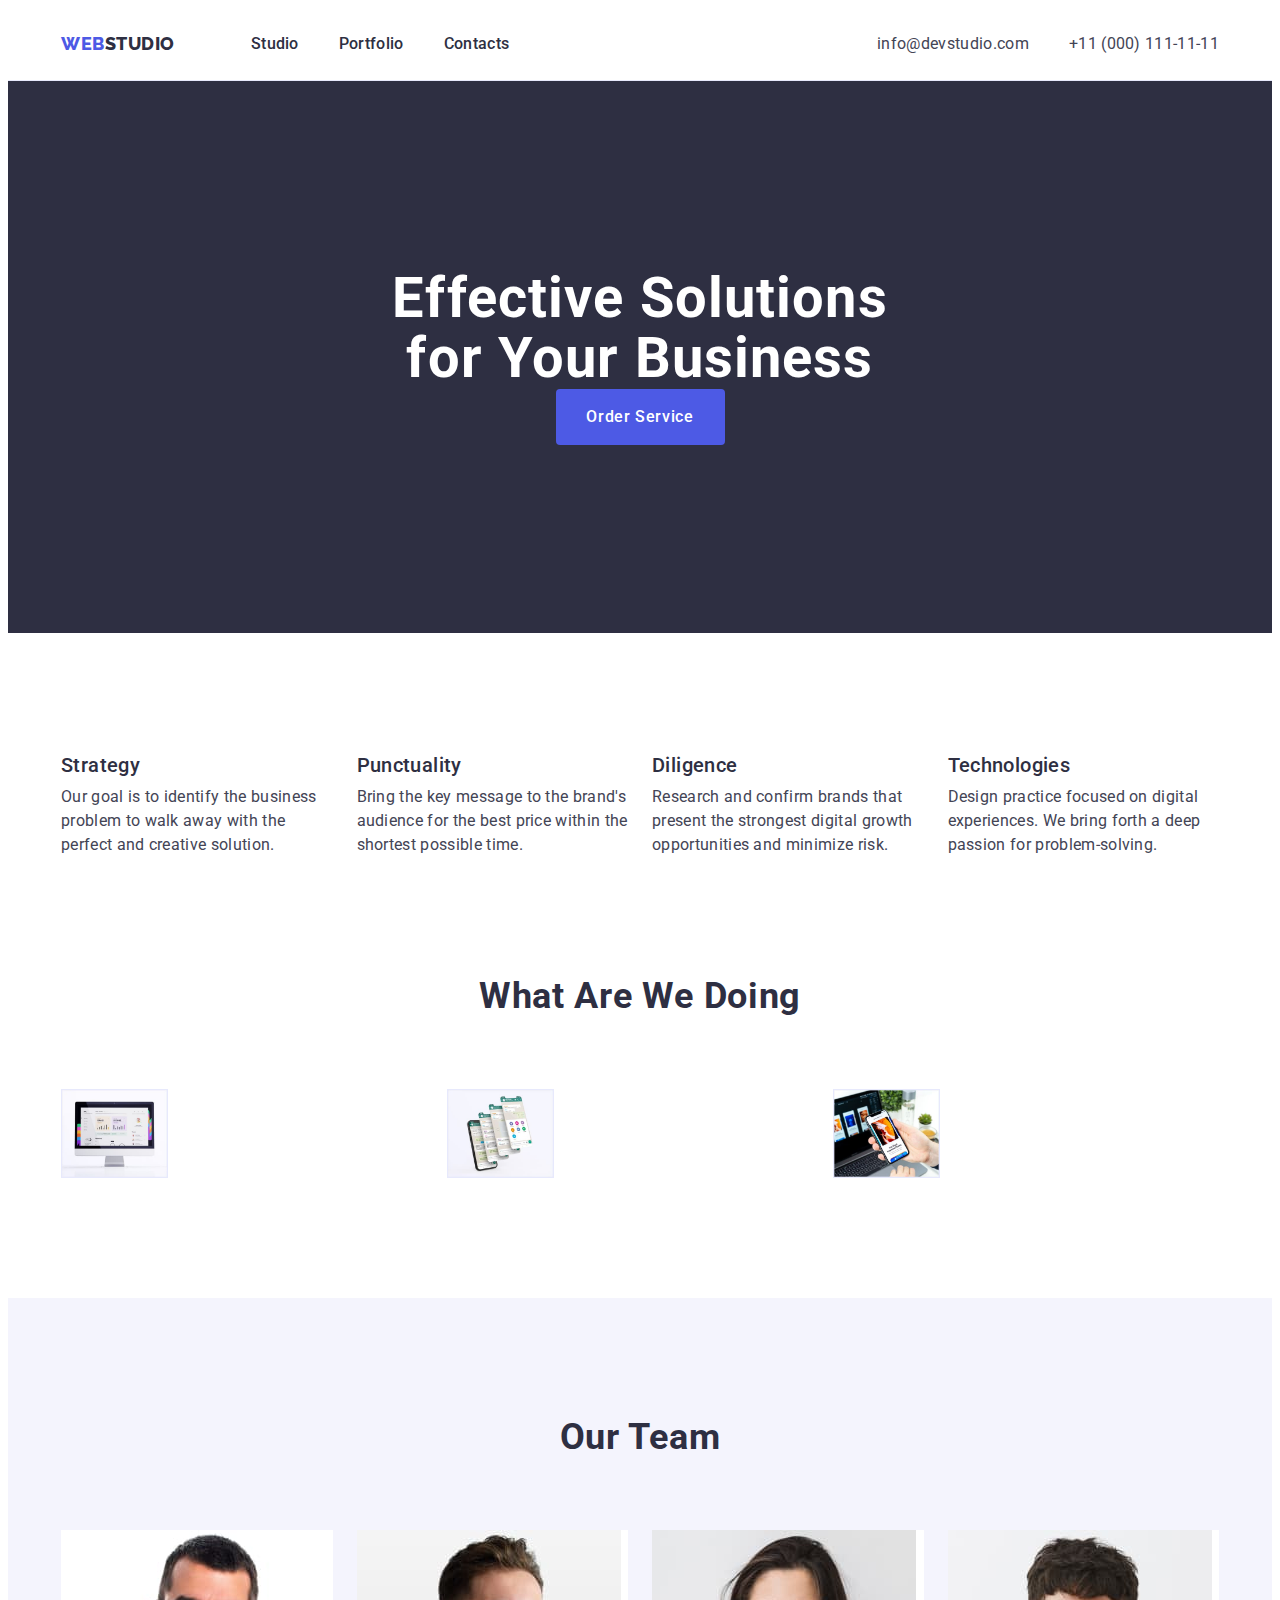
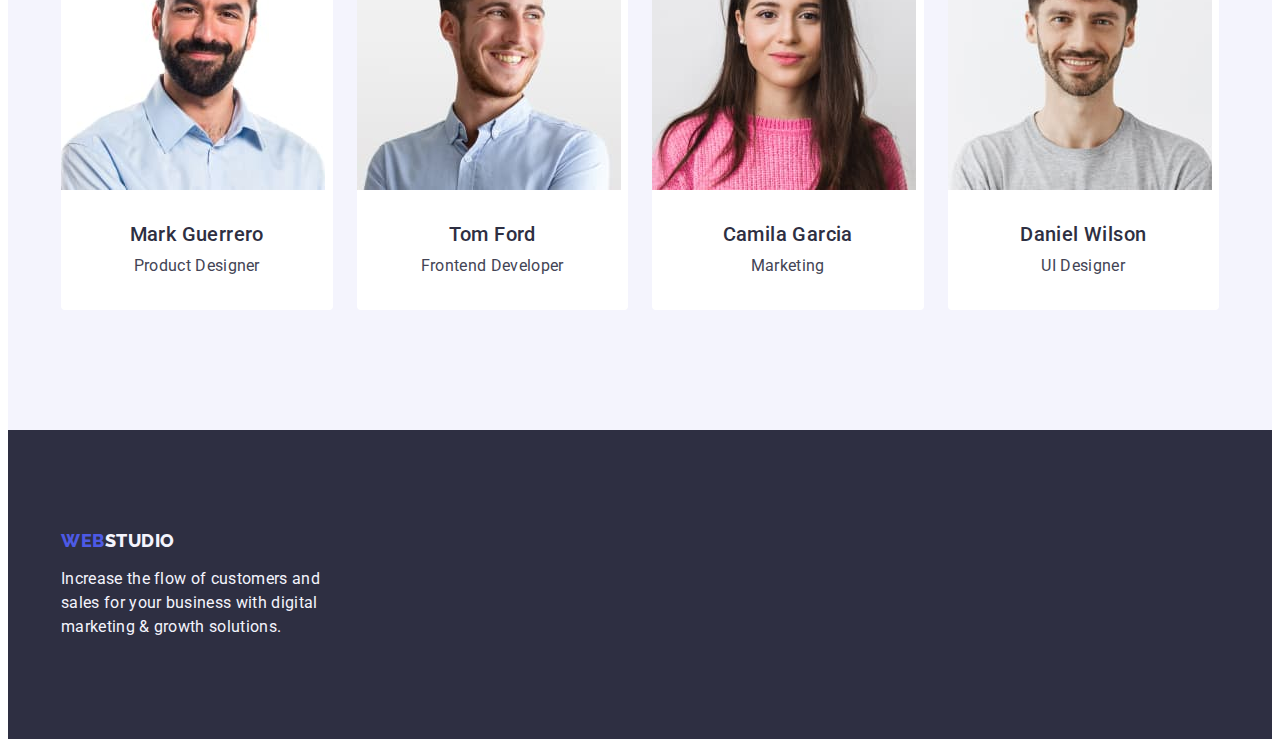
<file: index.html>
<!DOCTYPE html>
<html lang="en">
  <head>
    <meta charset="UTF-8"/>
    <title>Studio</title>
<link rel="preconnect" href="https://fonts.googleapis.com">
<link rel="preconnect" href="https://fonts.gstatic.com" crossorigin>
<link href="https://fonts.googleapis.com/css2?family=Raleway:wght@800&family=Roboto:wght@400;500;700;900&display=swap"
  rel="stylesheet">
<link rel="stylesheet" href="https://cdnjs.cloudflare.com/ajax/libs/modern-normalize/2.0.0/modern-normalize.min.css"
    integrity="sha512-4xo8blKMVCiXpTaLzQSLSw3KFOVPWhm/TRtuPVc4WG6kUgjH6J03IBuG7JZPkcWMxJ5huwaBpOpnwYElP/m6wg=="
    crossorigin="anonymous" referrerpolicy="no-referrer" />
<link rel="stylesheet" href="./css/styles.css">
  </head>
  <body>
    <header class="header">
      <div class="container header-container">
        <nav class="header-nav">
          <a class="header-logo link" href="./index.html">Web<span class="header-logo-titel">Studio</span></a>
          <ul class="header-list list">
            <li class="header-list-item" ><a class="header-menu-link link" href="./index.html">Studio</a></li>
            <li class="header-list-item" ><a class="header-menu-link link" href="./portfolio.html">Portfolio</a></li>
            <li class="header-list-item" ><a class="header-menu-link link" href="">Contacts</a></li>
          </ul>
        </nav>
      <address class="header-address">
      <ul class="header-address-list list">
        <li class="header-address-item"><a class="header-address-item-link link" href="mailto:info@devstudio.com">info@devstudio.com</a></li>
        <li class="header-address-item"><a class="header-address-item-link link" href="tel:+110001111111">+11 (000) 111-11-11</a></li>
      </ul>
    </address>
    </div>
    </header>
    <main>
      <section class="hero" >
        <div class="container">
            <h1 class="hero-title" >Effective Solutions for Your Business</h1>
            <button class="hero-btn" type="button">Order Service</button>
        </div>
      </section>
      <section class="attributes">
        <div class="container attributes-container">
          <h2 hidden class="visually-hidden" >Attributes</h2>
          <ul class="attribites-list list ">
            <li class="attribites-item">
              <h3  class="attributes-titel" >Strategy</h3>
              <p class="attributes-text" >
                Our goal is to identify the business problem to walk away with the perfect and creative solution.
              </p>
            </li>
            <li class="attribites-item">
              <h3 class="attributes-titel" >Punctuality</h3>
              <p class="attributes-text" >
                Bring the key message to the brand's audience for the best price within the shortest possible time.
              </p>
            </li>
            <li class="attribites-item">
              <h3 class="attributes-titel">Diligence</h3>
              <p class="attributes-text" >
                Research and confirm brands that present the strongest digital growth opportunities and minimize risk.
              </p>
            </li>
            <li class="attribites-item">
              <h3 class="attributes-titel" >Technologies</h3>
              <p class="attributes-text" >
                Design practice focused on digital experiences. We bring forth a deep passion for problem-solving.
              </p>
            </li>
          </ul>
        </div>
      </section>
      <section class="products">
        <div class="container">
          <h2 class="products-titel">What are we doing</h2>
          <ul class="products-list list">
            <li class="products-list-list">
              <img class="products-list-item" src="./images/monitor.jpg" alt="monitor" width="360" height="300">
            </li>
            <li class="products-list-list">
              <img class="products-list-item" src="./images/Phones.jpg" alt="phones" width="360" height="300">
            </li>
            <li class="products-list-list">
              <img class="products-list-item" src="./images/phoneandmonitor.jpg" alt="Phone and Monitor" width="360" height="300">
            </li>
          </ul>
        </div>
      </section>
      <section class="team">
        <div class="container">
          <h2 class="team-title">Our Team</h2>
          <ul class="team-list list">
            <li class="team-list-list">
              <img class="team-list-item" src="./images/team/markguerrereo.jpg" alt="Makr Guerrerero" width="264" height="280">
              <div class="team-name-description">
                <h3 class="team-list-name">Mark Guerrero</h3>
                <p class="team-list-decription">Product Designer</p>
              </div>
          </li>
              <li class="team-list-list">
                <img class="team-list-item" src="./images/team/tomford.jpg" alt="Tom Ford" width="264" height="280">
                <div class="team-name-description">
                  <h3 class="team-list-name">Tom Ford</h3>
                  <p class="team-list-decription">Frontend Developer</p>
                </div>
              </li>
            <li class="team-list-list">
              <img class="team-list-item" src="./images/team/camilagarcia.jpg" alt="Camila Garcia" width="264" height="280">
              <div class="team-name-description">
                <h3 class="team-list-name">Camila Garcia</h3>
                <p class="team-list-decription">Marketing</p>
              </div>
           </li>
            <li class="team-list-list">
              <img class="team-list-item" src="./images/team/danielWilson.jpg" alt="Daniel Wilson" width="264" height="280">
            <div class="team-name-description">
              <h3 class="team-list-name"> Daniel Wilson</h3>
              <p class="team-list-decription">UI Designer</p>
            </div>
          </li>
           </ul>
        </div> 
     </section>
    </main>
    <footer class="footer">
      <div class="container footer-container">
        <a class="footer-link link" href="./index.html">Web<span class="footer-logo">Studio</span></a>
           <p class="footer-text">Increase the flow of customers and sales for your business with digital marketing & growth solutions.</p>
      </div>
    </footer>
  </body>
</html>
</file>
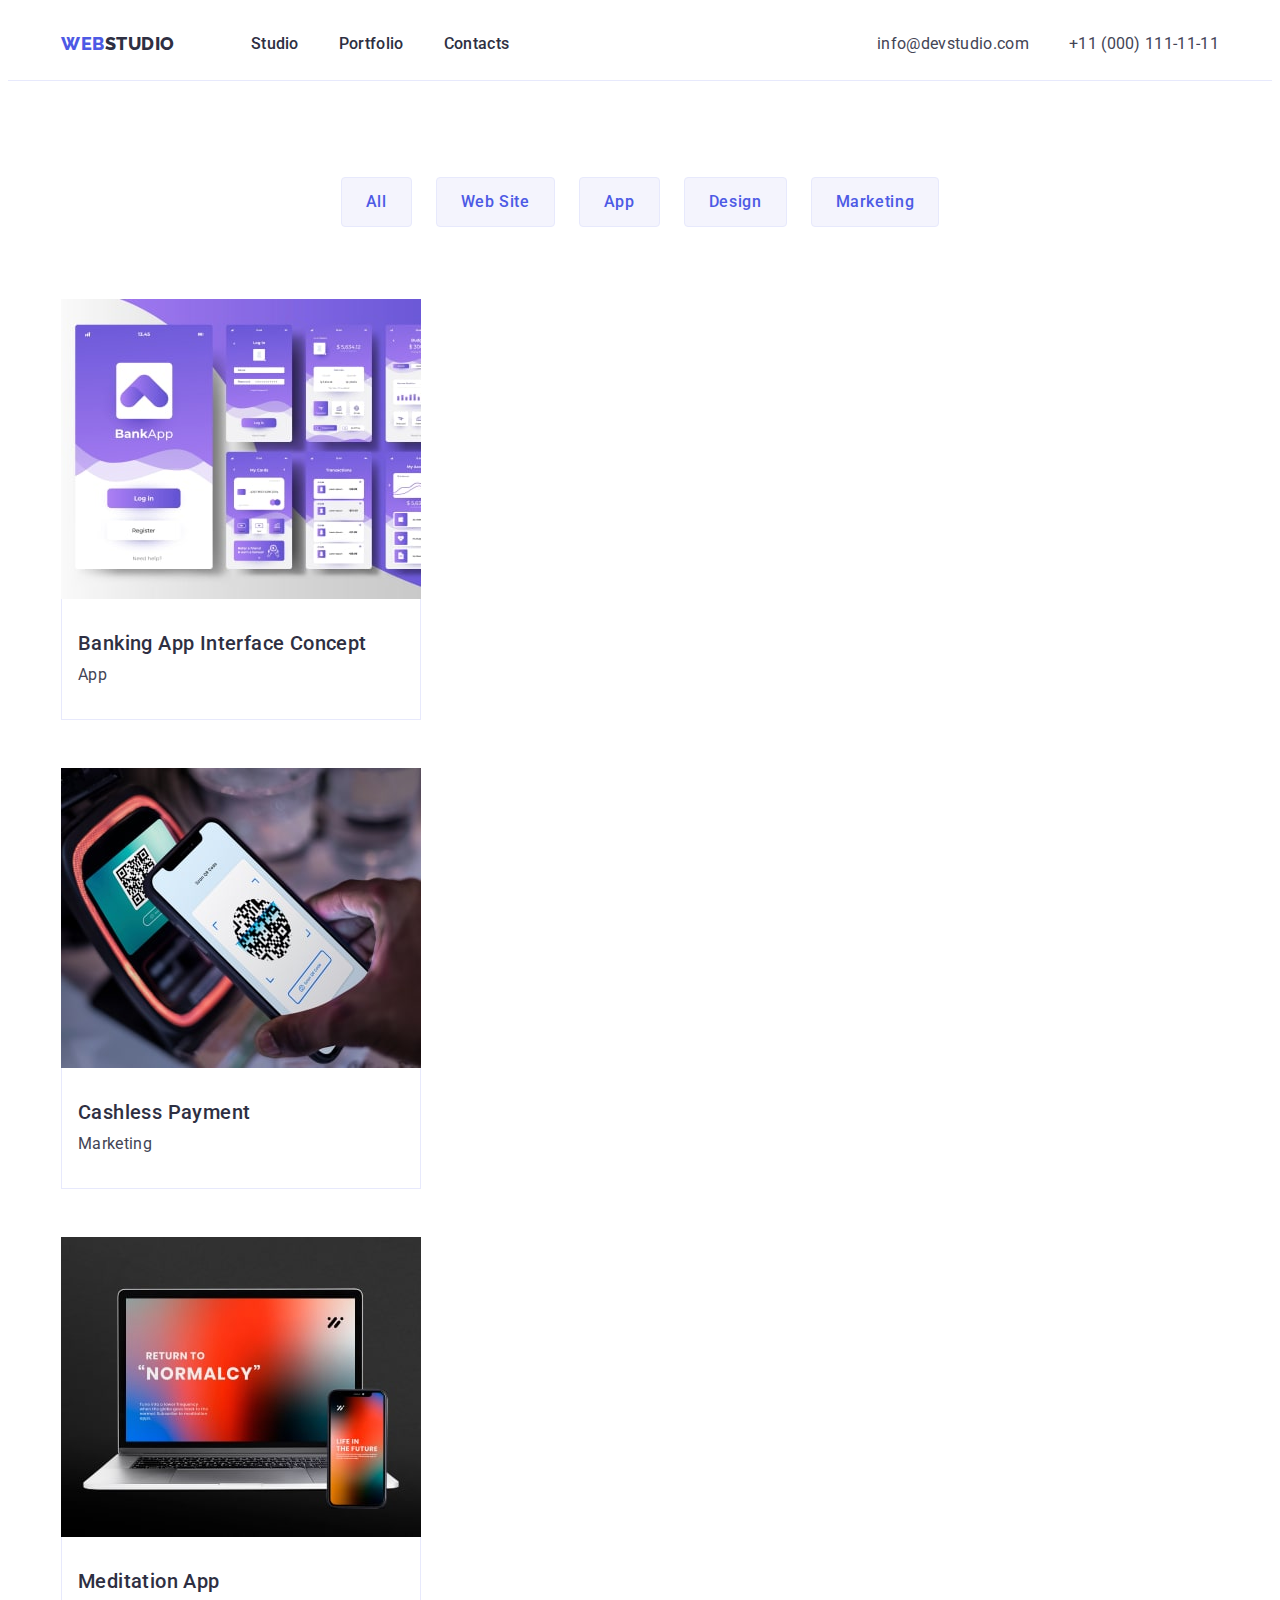
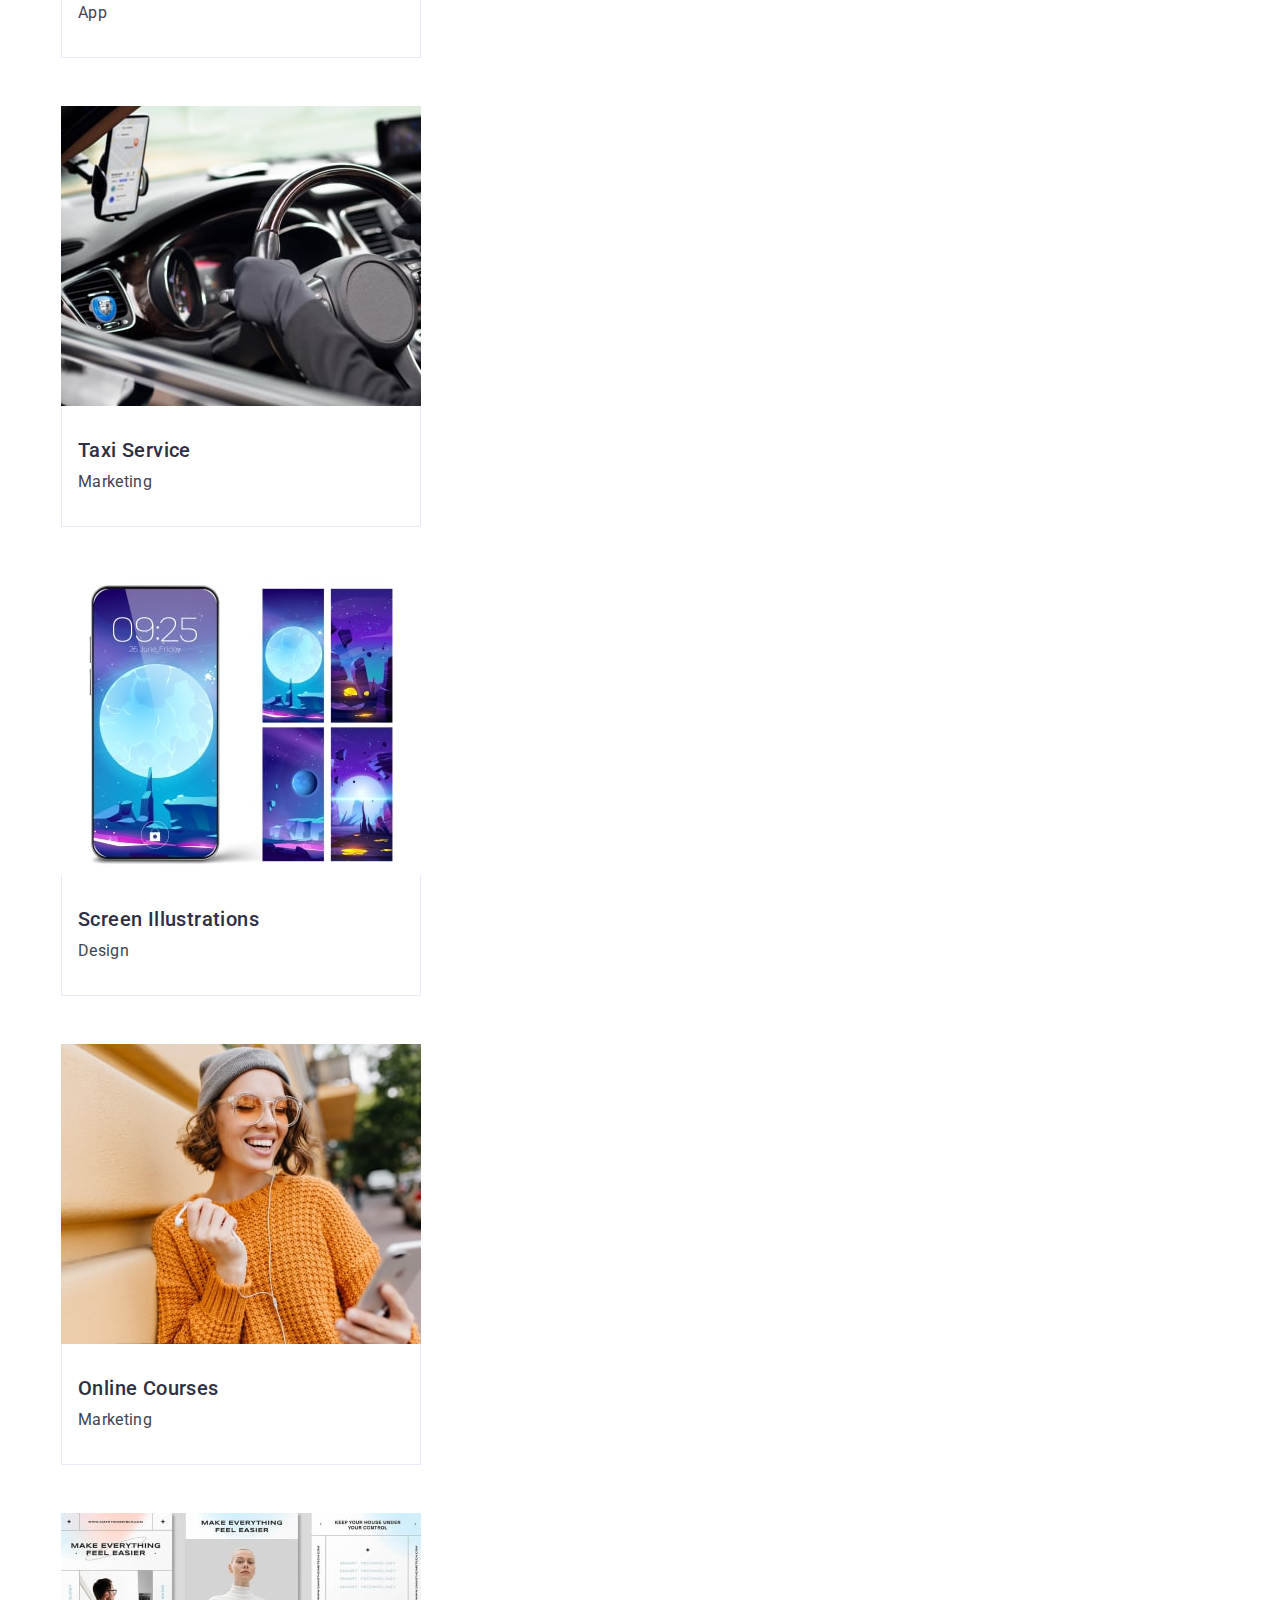
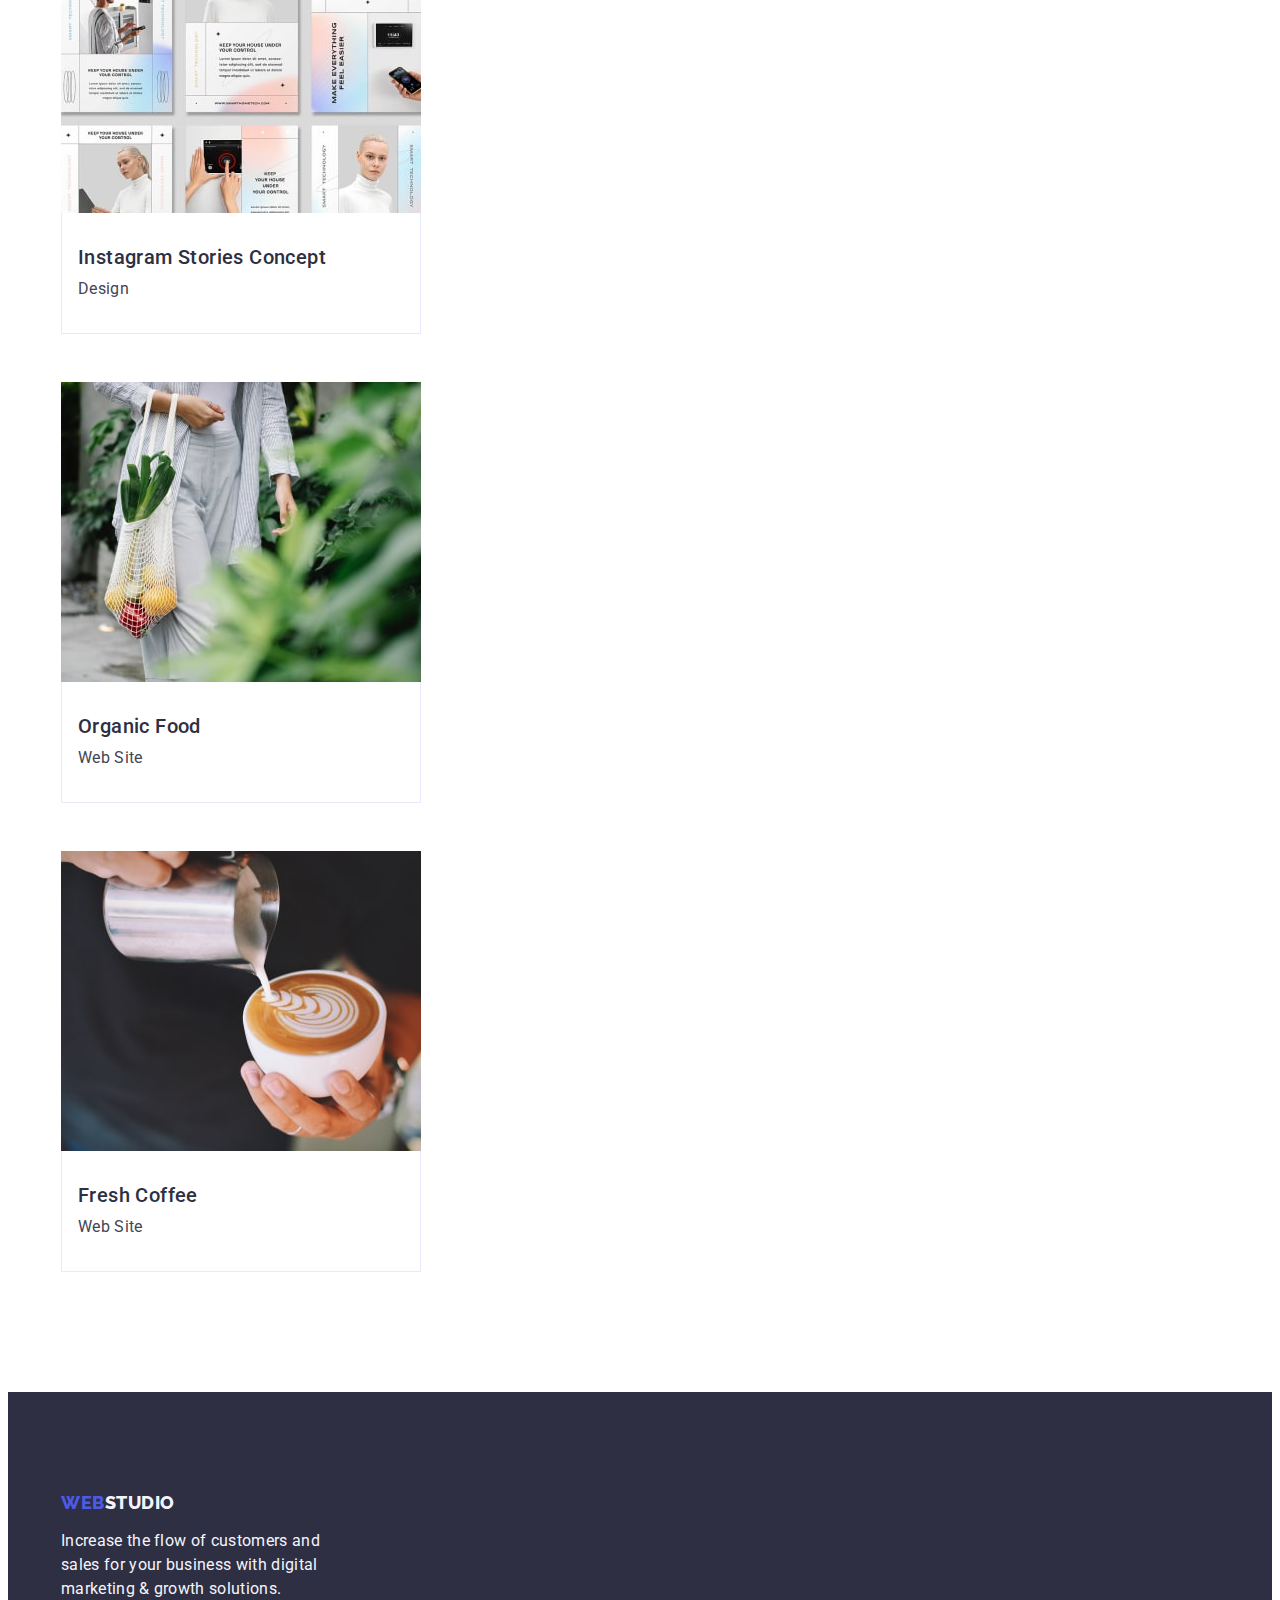
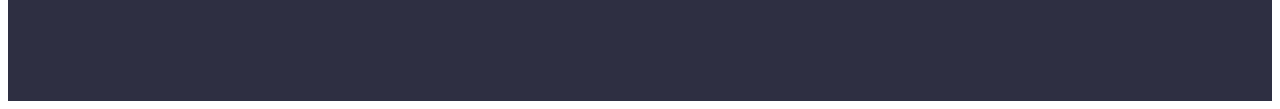
<file: portfolio.html>
<!DOCTYPE html>
<html lang="en">
<head>
    <meta charset="UTF-8">
    <title>Portfolio</title>
<link rel="preconnect" href="https://fonts.googleapis.com">
<link rel="preconnect" href="https://fonts.gstatic.com" crossorigin>
<link href="https://fonts.googleapis.com/css2?family=Raleway:wght@800&family=Roboto:wght@400;500;700;900&display=swap"
    rel="stylesheet">
<link rel="stylesheet" href="https://cdnjs.cloudflare.com/ajax/libs/modern-normalize/2.0.0/modern-normalize.min.css"
    integrity="sha512-4xo8blKMVCiXpTaLzQSLSw3KFOVPWhm/TRtuPVc4WG6kUgjH6J03IBuG7JZPkcWMxJ5huwaBpOpnwYElP/m6wg=="
    crossorigin="anonymous" referrerpolicy="no-referrer" />
<link rel="stylesheet" href="./css/styles.css">
</head>
<body>
    <header class="header">
        <div class="container header-container">
            <nav class="header-nav">
            <a class="header-logo link" href="./index.html">Web<span class="header-logo-titel">Studio</span></a>
                <ul class="header-list list">
                    <li class="header-list-item"><a class="header-menu-link link" href="./index.html">Studio</a></li>
                    <li class="header-list-item"><a class="header-menu-link link" href="./portfolio.html">Portfolio</a></li>
                    <li class="header-list-item"><a class="header-menu-link link" href="">Contacts</a></li>
                </ul>
            </nav>
            <address class="header-address">
                <ul class="header-address-list list">
                    <li class="header-address-item"><a class="header-address-item-link link"
                            href="mailto:info@devstudio.com">info@devstudio.com</a></li>
                    <li class="header-address-item"><a class="header-address-item-link link" href="tel:+110001111111">+11 (000)
                            111-11-11</a></li>
                </ul>
            </address>
        </div>
    </header>
    <main>
    <section class="filter">
        <div class="container">
            <h1 hidden class="visually-hidden">Filter Buttons</h1>
            <ul class="filter-list list">
                <li class="filter-list-item"><button class="filter-list-btn" type="button">All</button></li>
                <li class="filter-list-item"><button class="filter-list-btn" type="button">Web Site</button></li>
                <li class="filter-list-item"><button class="filter-list-btn" type="button">App</button></li>
                <li class="filter-list-item"><button class="filter-list-btn" type="button">Design</button></li>
                <li class="filter-list-item"><button class="filter-list-btn" type="button">Marketing</button></li>
            </ul>
    <ul class="apps-list list">
        <li class="apps-list-item" >
           <a class="link" href=""><img class="apps-list-img link" src="./images/portfolio/BankingApp.jpg" alt="App Interface" width="360" height="300">
            <div class="apps-container">
                <h2 class="apps-list-titel" >Banking App Interface Concept</h2>
                <p class="apps-list-desc">App</p>
            </div>
            </a>
        </li>
        <li class="apps-list-item" >
            <a class="link" href=""><img class="apps-list-img link" src="./images/portfolio/Payment.jpg" alt="Phone Payment" width="360" height="300">
                <div class="apps-container">
                    <h2 class="apps-list-titel" >Cashless Payment</h2>
                    <p class="apps-list-desc">Marketing</p>
                </div>
            </a>
        </li>
        <li class="apps-list-item" >
            <a class="link" href=""><img class="apps-list-img link" src="./images/portfolio/MeditationApp.jpg" alt="Computer and Phone" width="360"
                    height="300">
            <div class="apps-container">
                <h2 class="apps-list-titel" >Meditation App</h2>
                <p class="apps-list-desc">App</p>
            </div>
            </a>
        </li>
        <li class="apps-list-item" >
            <a class="link" href=""><img class="apps-list-img link" src="./images/portfolio/TaxiService.jpg" alt="Driving a car" width="360" height="300">
            <div class="apps-container">
                <h2 class="apps-list-titel" >Taxi Service</h2>
                <p class="apps-list-desc">Marketing</p>
            </div>
            </a>
        </li>
        <li class="apps-list-item" >
            <a class="link" href=""><img class="apps-list-img link" src="./images/portfolio/screenIllustrations.jpg" alt="Screens with Illustrations"
                    width="360" height="300">
            <div class="apps-container">
                <h2 class="apps-list-titel" >Screen Illustrations</h2>
                <p class="apps-list-desc">Design</p>
            </div>
            </a>
        </li>
        <li class="apps-list-item" >
            <a class="link" href=""><img class="apps-list-img link" src="./images/portfolio/OnlineCourses.jpg" alt="A woman in glasses" width="360"
                    height="300">
            <div class="apps-container">
                <h2 class="apps-list-titel" >Online Courses</h2>
                <p class="apps-list-desc">Marketing</p>
            </div>
            </a>
        </li>
        <li class="apps-list-item" >
            <a class="link" href=""><img class="apps-list-img link" src="./images/portfolio/InstagramConcept.jpg" alt="Instagram Concept" width="360"
                    height="300">
            <div class="apps-container">
                <h2 class="apps-list-titel" >Instagram Stories Concept</h2>
                <p class="apps-list-desc">Design</p>
            </div>
            </a>
        </li>
        <li class="apps-list-item" >
            <a class="link" href=""><img class="apps-list-img link" src="./images/portfolio/OrganicFood.jpg" alt="A women with a bag" width="360"
                    height="300">
            <div class="apps-container">
                <h2 class="apps-list-titel" >Organic Food</h2>
                <p class="apps-list-desc">Web Site</p>
            </div>
            </a>
        </li>
        <li class="apps-list-item" >
            <a class="link" href=""><img class="apps-list-img link" src="./images/portfolio/Coffe.jpg" alt="Barista making Coffe" width="360" height="300">
            <div class="apps-container">
                <h2 class="apps-list-titel" >Fresh Coffee</h2>
                <p class="apps-list-desc">Web Site</p>
            </div>
            </a>
        </li>
    </ul>
    </div>
    </section>
</main>
    <footer class="footer">
    <div class="container footer-container">
        <a class="footer-link link" href="./index.html">Web<span class="footer-logo">Studio</span></a>
        <p class="footer-text">Increase the flow of customers and sales for your business with digital marketing & growth
            solutions.</p>
    </div>
    </footer>
    </body>
</html>
</file>
<file: css/styles.css>
:root{
    --primary--iris-color:#4D5AE5;
    --button-ocean-color:#404BBF;
    --dark--navy-color:#2E2F42; 
    --success-green-color:#31D0AA;
    --text-slate-color:#434455;
    --subtle-lslate-color:#8E8F99;
    --accent-corn-color:#E7E9FC;
    --light-cloud-color:#F4F4FD;
    --navy-blue-modal-color:#2E2F42;
    --white-background:#FFFFFF;
    --dairy-modal-background:#FCFCFC; 

}

p,
h1,
h2,
h3,
h4,
h5,
h6{
    margin-top: 0;
    margin-bottom: 0;
}

ul,
ol{
    margin-top: 0;
    margin-bottom: 0;
    padding-left: 0;
}

body {
    font-family: 'Roboto', sans-serif;
    background-color: var(--white-background);
    color: var(--text-slate-color);
    font-weight: 400;
    font-size: 16px;
    font-style: normal;
    line-height: 1.5;
    letter-spacing: 0.02em;
    }

img {
    display: block; 
    max-width: 100%;
    height: auto;

} 
.container{
    width: 100%;
    max-width: 1158px;
    padding: 0 15px;
    margin: 0 auto;
    /* outline: 2px solid red; */
}

.link {
    text-decoration: none;
    font-weight: 400;
    font-size: 16px;
    line-height: 1.5;
    letter-spacing: 0.02em;
}


.list {
    list-style: none;
}

.visually-hidden {
    position: absolute;
    width: 1px;
    height: 1px;
    margin: -1px;
    border: 0;
    padding: 0;
    white-space: nowrap;
    clip-path: inset(100%);
    clip: rect(0 0 0 0);
    overflow: hidden;
}

.section{
    padding-top: 120px;
    padding-bottom: 120px;
}


/* -------Header ----------- */
.header{
    border-bottom: 1px solid var(--accent-corn-color);
    
}

.header-container{
    display: flex;
    align-items: center;
   
}

.header-nav{
    display: flex;
    align-items: center;
    flex-grow: 1;
    

}

.header-logo {
    color:var(--primary--iris-color);
    font-family: 'Raleway', sans-serif;
    font-weight: 800;
    font-style: normal;
    font-size: 18px;
    line-height: 1.17;
    letter-spacing: 0.03em;
    text-align: left;
    text-transform: uppercase;
    margin-right: 76px;
}

.header-address-list {
    display: flex;
    gap: 40px;

}

.header-list {
    color: var(--dark--navy-color);
    font-weight: 500;
    display: flex;
    gap: 40px;

}

.header-logo span{
    color: var(--dark--navy-color);
    font-weight: 800;
}



.header-list-item {
    color: var(--navy-blue-modal-color);
        font-family: 'Roboto';
        font-weight: 500;
        font-size: 16px;
        line-height: 1.5;
        letter-spacing: 0.02em;
        text-align: left;
        
}

.header-menu-link {
    color: var(--navy-blue-modal-color);
    font-family: 'Roboto';
    font-weight: 500;
    font-size: 16px;
    line-height: 1.5;
    letter-spacing: 0.02em;
    text-align: left;
    cursor: pointer;
    padding: 24px 0 24px;
    display: block;

}


.header-menu-link:focus{
    color: var(--button-ocean-color);
}

.header-menu-link:hover{
    color: var(--button-ocean-color); 
}

.header-address{
    font-style: normal;
    cursor: pointer;
    font-weight: 400; 
}

.header-address-item{
    font-style: normal;
    cursor: pointer;
    font-weight: 400;
    
}


.header-address-item-link {
    font-style: normal;
    color: inherit;
    cursor: pointer;
    font-weight: 400;
}
.header-address-item-link:hover {
    color: var(--button-ocean-color);
    text-decoration: underline;
    font-style: normal;
}

.header-address-item-link:focus{
    color: var(--button-ocean-color);
}

/* -----------HERO--------------------- */
.hero {
background-color: var(--navy-blue-modal-color);
padding-top: 188px;
padding-bottom: 188px;
}


.hero-title {
    color: var(--white-background);
    text-align: center;
    font-weight: 700;
    font-size: 56px;
    letter-spacing: 0.02em;
    line-height: 1.07;
    margin-bottom: 48px;
    margin: 0 auto;
    max-width: 496px;

}

.hero-btn {
   background-color: var(--primary--iris-color);
   color: var(--white-background);
    font-family: 'Roboto', sans-serif;
    font-size: 16px;
    font-style: inherit;
    font-weight: 500;
    line-height: 1.5;
    letter-spacing: 0.04em;
    cursor: pointer;
    display: block;
    margin: 0 auto;
    border-radius: 4px;
    min-width: 169px;
    height: 56px;
    border: none;
}

.hero-btn:hover{
    background-color: var(--button-ocean-color);
}

.hero-btn:focus{
    background-color: var(--button-ocean-color);
}



    /*--------ATTRIBUTES----------  */
.attributes{
  padding-top: 120px;
  padding-bottom: 120px;
  
} 
.attribites-list{
    display: flex;
    gap: 24px;
   
    
}
.attribites-item{
    width:calc((100% - 24px*3) / 4);
}

.attributes-titel {
    color:var(--navy-blue-modal-color);
    font-weight: 500;
    font-size: 20px;
    line-height: 1.2;
    letter-spacing: 0.02em;
    margin-bottom: 8px;
}

.attributes-text {
    color: var(--text-slate-color);
        font-size: 16px;
        line-height: 1.5;
        letter-spacing: 0.02em;
}

/* -----------PRODUCTS--------- */
.products{
    padding-bottom: 120px;
}
.products-titel {
    color: var(--navy-blue-modal-color) ;
    text-align: center;
    font-weight: bold;
    font-size: 36px;
    font-weight: 700;
    line-height: 1.11;
    letter-spacing: 0.02em;
    text-transform: capitalize;
    min-width: 323px;
    margin: 0 auto;
    margin-bottom: 72px;
}
.products-list{
    display: flex;
    gap: 24px;
}    


.products-list-item {
    background-color: var(--accent-corn-color);
    border: 1px solid var(--accent-corn-color);
    width: calc((100% - 48px) / 3);
       
}

/* -----------TEAM-------------------- */
.team {
    background-color: var(--light-cloud-color);
    padding-top: 120px;
    padding-bottom: 120px;
}

.team-title {
    color: var(--navy-blue-modal-color);
    text-align: center;
    font-weight: bold;
    font-size: 36px;
    font-weight: 700;
    line-height: 1.11;
    letter-spacing: 0.02em;
    text-transform: capitalize;
    margin-bottom: 72px;
    display: flex;
    justify-content: center;
    
}
.team-list{
    display: flex;
    gap: 24px;
   
}
.team-list-list{
    background-color: var(--white-background);
    width: calc((100% - 72px) / 4);
    text-align: center;
    border-radius: 0px 0px 4px 4px;
    
}

.team-name-description{
    padding: 32px 0;

}
.team-list-name {
    color: var(--navy-blue-modal-color);
    font-weight: 500;
    font-size: 20px;
    line-height: 1.2;
    letter-spacing: 0.02em;
    text-align: center;
    margin-bottom: 8px;
     
}
.team-list-decription{
    text-align: center;
}



/* --------FOOOTER--------------------- */
.footer {
    background-color:var(--navy-blue-modal-color);
    padding-top: 100px;
    padding-bottom: 100px;
}


.footer-link {
    color:var(--primary--iris-color);
    font-family: 'Raleway', sans-serif;
    font-size: 18px;
    font-weight: 800;
    line-height: 1.17;
    letter-spacing: 0.03em;
    text-transform: uppercase;
    cursor: pointer;
    display: inline-block;
    margin-bottom: 16px;

}

.footer-link span {
 color: var(--light-cloud-color);
}

.footer-text {
    color: var(--light-cloud-color);
    width: 264px;
    }

    /* --------PORTFOLIO------------ */


    /* ----------FILTER LIST BUTTONS */
.filter{
    padding: 96px 0 120px 0;
}

.filter-list{
    display: flex;
    justify-content: center;
    align-items: center; 
    margin-bottom: 72px;
    gap: 24px;
   
}

.filter-list-item{
    display: flex;

}

.filter-list-btn{
color: var(--primary--iris-color);
background-color: var(--light-cloud-color);
font-family: inherit;
font-size: 16px;
font-style: normal;
font-weight: 500;
line-height: 1.5;
letter-spacing: 0.04em;
cursor: pointer;
border: 1px solid var(--accent-corn-color);
padding: 12px 24px;
border-radius: 4px;

   
}

.filter-list-btn:hover {
    color: var(--white-background);
    background-color: var(--button-ocean-color);
    border: 1px solid transparent;
}

.filter-list-btn:focus{
    color: var(--white-background);
    background-color: var(--button-ocean-color);
    border: 1px solid transparent;
}


/* ----------APPS---------------------- */
.apps-list{
    display: flex;
    flex-wrap: wrap;
    gap: 24px;
    row-gap: 48px;
    width: calc((100% - 48px) / 3);
}

.apps-container{
    padding: 32px 16px;
    border: 1px solid var(--cornflower, #E7E9FC);
    border-top: none;
}

.apps-list-titel {
    color: var(--navy-blue-modal-color);
    font-weight: 500;
    font-size: 20px;
    line-height: 1.2;
    letter-spacing: 0.02em;
    cursor: pointer;
    margin-bottom: 8px;
    
}

.apps-list-desc {
    color: var(--text-slate-color);
    font-size: 16px;
    line-height: 1.5;
    letter-spacing: 0.02em; 
}
</file>
